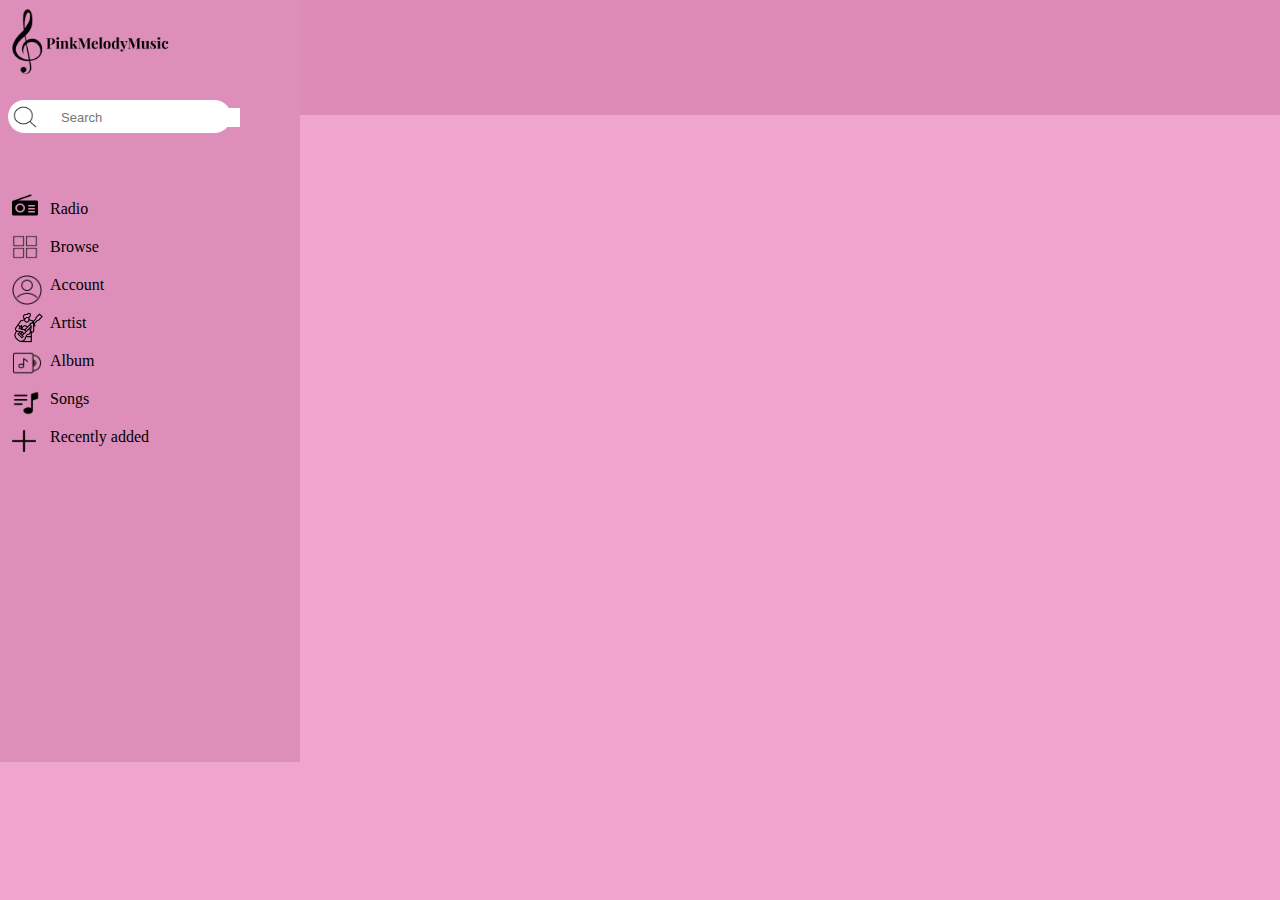
<file: Account.html>
<!DOCTYPE html>
<html lang="en">
<head>
    <meta charset="UTF-8">
    <meta name="viewport" content="width=device-width, initial-scale=1.0"/>
    <title>PinkMelodyMusic</title>
    <link href="style3.css" rel="stylesheet" type="text/css" />
    <link rel="icon" href="logo 3.PNG" type="image/x-icon">
    <link rel="preconnect" href="https://fonts.googleapis.com">
    <link rel="preconnect" href="https://fonts.gstatic.com" crossorigin>
    <link href="https://fonts.googleapis.com/css2?family=Playfair+Display:ital,wght@0,400..900;1,400..900&display=swap" rel="stylesheet">
</head>
<body>
    <nav>
      <div class = "box"></div>
       <div class = "horizontal"></div>
       <div class = "search-box"><input type ="text" name = "search-text" class ="search" placeholder="Search"></div>
       <img src="Component 2.png" alt="logo" class="logo">
       <img src = "radio.png" alt = radio class = "radio">
       <img src = "menu (1).png" alt = browse class = "browse">
       <img src = "search.png" alt = search class = "search-mag"> 
       <img src = "plus.png" alt = plus class = "plus"> 
       <img src = "list.png" alt = songs class = "songs_icon">
       <img src = "music-album.png" alt = album class = "album"> 
       <img src = "user (2).png" alt = album class = "account">
       <img src = "guitar.png" alt = album class = "artist"> 
        <div class="hyperlinks">
            <a href="#">Radio</a>
            <a href="#">Browse</a>
            <a href="Account.html">Account</a>
            <a href="#">Artist</a>
            <a href="#">Album</a>
            <a href="#">Songs</a>
            <a href="#">Recently added</a>
          </div>
        </div>

    </nav>
</file>
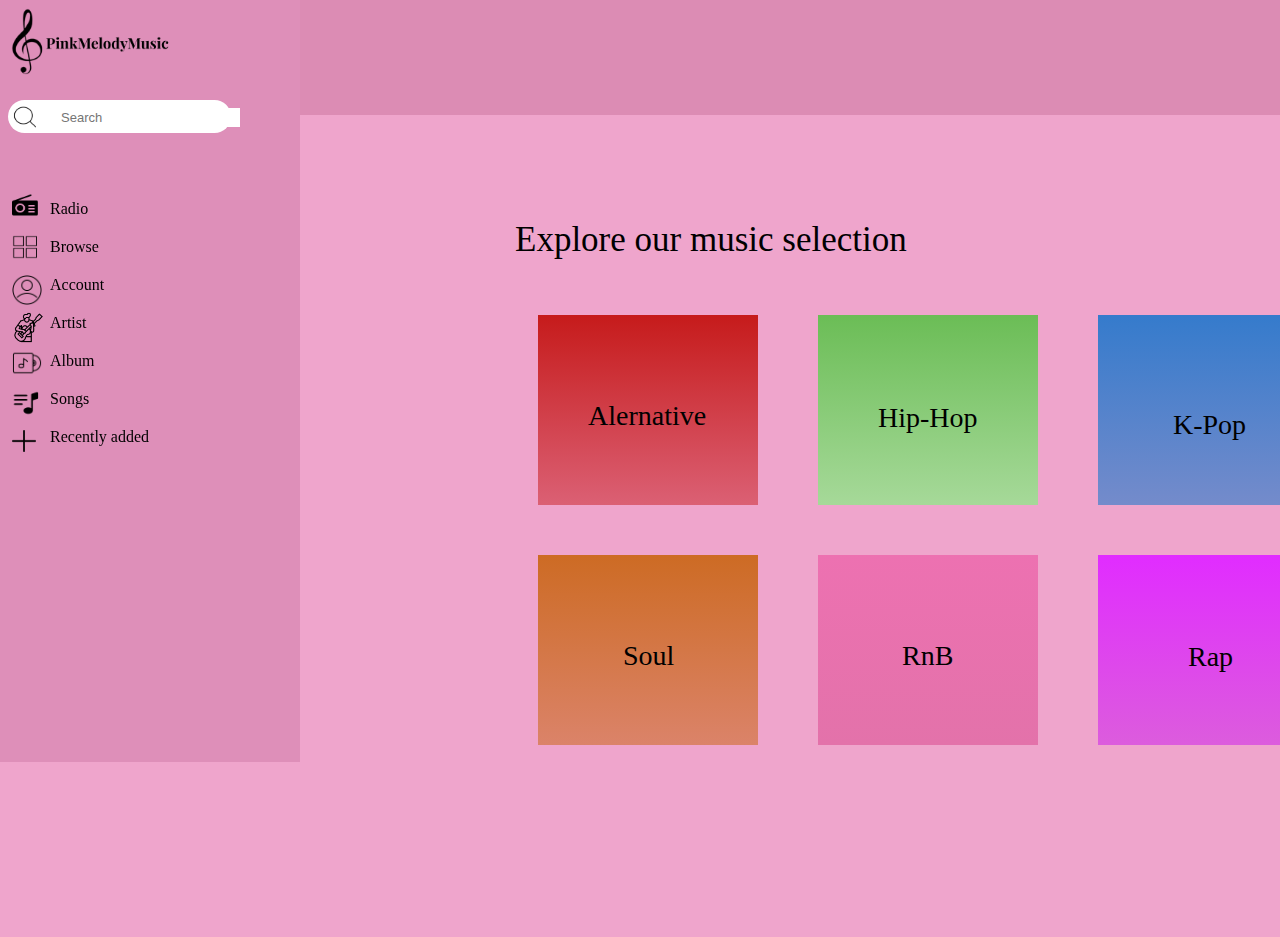
<file: discover.html>
<!DOCTYPE html>
<html lang="en">
<head>
    <meta charset="UTF-8">
    <meta name="viewport" content="width=device-width, initial-scale=1.0"/>
    <title>PinkMelodyMusic</title>
    <link href="style3.css" rel="stylesheet" type="text/css" />
    <link rel="icon" href="logo 3.PNG" type="image/x-icon">
    <link rel="preconnect" href="https://fonts.googleapis.com">
    <link rel="preconnect" href="https://fonts.gstatic.com" crossorigin>
    <link href="https://fonts.googleapis.com/css2?family=Playfair+Display:ital,wght@0,400..900;1,400..900&display=swap" rel="stylesheet">
</head>
<body>
    <nav>
      <div class = "box"></div>
       <div class = "horizontal"></div>
       <div class = "search-box"><input type ="text" name = "search-text" class ="search" placeholder="Search"></div>
       <img src="Component 2.png" alt="logo" class="logo">
       <img src = "radio.png" alt = radio class = "radio">
       <img src = "menu (1).png" alt = browse class = "browse">
       <img src = "search.png" alt = search class = "search-mag"> 
       <img src = "plus.png" alt = plus class = "plus"> 
       <img src = "list.png" alt = songs class = "songs_icon">
       <img src = "music-album.png" alt = album class = "album"> 
       <img src = "user (2).png" alt = album class = "account">
       <img src = "guitar.png" alt = album class = "artist"> 
        <div class="hyperlinks">
            <a href="Account.html">Radio</a>
            <a href="#">Browse</a>
            <a href="#">Account</a>
            <a href="#">Artist</a>
            <a href="#">Album</a>
            <a href="#">Songs</a>
            <a href="#">Recently added</a>
          </div>
        </div>
      
    </nav>

<div class = "slogan">Explore our music selection</div>
  
 <div class = "wrapper"> 
   <div class = "Alernative"></div>
   <div class = "Hip-hop"></div>
   <div class = "K-Pop"></div>
   <div class = "Rap"></div>
   <div class = "RnB"></div>
   <div class = "Soul"></div>
 </div>

<div class = "word-a">Alernative</div>
<div class = "word-h">Hip-Hop</div>
<div class = "word-k">K-Pop</div>
<div class = "word-ra">Rap</div>
<div class = "word-r">RnB</div>
<div class = "word-s">Soul</div>

</body>
</html>
</file>
<file: style3.css>
html {
  height: 80px;
  width: 300px;
  background: #EFA5CC;
}

body {
  overflow: hidden; /* Add this line to prevent overscrolling */
}

.box {
  height:762px;
  width: 300px;
  z-index: 0;
  position: fixed;
  top: 0px;
  left: 0px;
  background: #DE8FB9;
}

.horizontal{
  height:115px;
  width: 1250px;
  z-index: 1;
  position: fixed;
  align-items: center;
  top: 0px;
  left: 300px;
  background: #dc8cb4;
}

.search-box{
  background: #FFFFFF;
  height: 33px;
  width: 223px;
  position: fixed;
  z-index: 2;
  border-radius: 25px;
  top: 100px;  
}

.search{
  outline: none;
  border: 1px solid #ffffff;
  font-size: 13px;
  z-index: 3;
  position: relative;
  top: 8px;
  left: 50px;
}

.logo{
  position: relative;
  top: 5px;
  height: 70px;
  z-index: 2;
  position: fixed;
}

.radio{
  position: fixed;
  z-index: 3;
  height: 24px;
  width: 26px;
  top: 193px;
  left: 12px;
}

.browse{
  position: fixed;
  z-index: 3;
  height: 24px;
  width: 26px;
  top: 235px;
  left: 12px;
}

.search-mag{
  position: fixed;
  z-index: 3;
  height: 24px;
  width: 26px;
  top: 105px;
  left: 12px;
}

.plus{
  position: fixed;
  z-index: 3;
  height: 22px;
  width: 24px;
  top: 430px;
  left: 12px;
}

.songs_icon{
  position: fixed;
  z-index: 3;
  height: 26px;
  width: 28px;
  top: 390px;
  left: 12px;
}

.album{
   position: fixed;
   z-index: 3;
   height: 30px;
   width: 30px;
   top: 348px;
   left: 12px;
  }

.account{
  position: fixed;
  z-index: 3;
  height: 30px;
  width: 30px;
  top: 275px;
  left: 12px;
}

.artist{
  position: fixed;
  z-index: 3;
  height: 35px;
  width: 35px;
  top: 310px;
  left: 12px;
}

.hyperlinks {
  display: flex;
  flex-direction: column;
  z-index: 2;
  position: fixed;
  left: 50px;
  top: 200px;
}

.hyperlinks a {
  margin-bottom: 20px; /* Adding margin between links */
  text-decoration: none; /* Removing underline from links */
  color: black;
}

.slogan{
  position: absolute;
  left: 515px;
  top: 220px;
  font-size: 35px;
  white-space: nowrap;
}

.wrapper {
  margin-left: 530px;
  margin-top: 75px;
  display: grid;
  grid-template-columns: repeat(2 , 3fr);
  grid-template-rows: repeat(2, 3fr);
  grid-column-gap: 60px;
  grid-row-gap: 50px;
  grid-auto-rows: minmax(0px, auto);
}

.Alernative{
  background-image: linear-gradient(#C61B1B, #DB6074);
  height: 190px;
  width: 220px;
  grid-column: 1 ;
  grid-row: 2;
}

.Hip-hop{
  background-image: linear-gradient(#6BBD56, #A6D999);
  width: 220px;
  height: 190px;
  grid-column: 2;
  grid-row: 2;
}

.K-Pop{
  background-image: linear-gradient(#357BCC, #748BCB);
  width: 220px;
  height: 190px;
  grid-column: 3;
  grid-row: 2 ;
}

.Rap{
  background-image: linear-gradient(#CD6B24, #DB8369);
  width: 220px;
  height: 190px;
  grid-column: 1;
  grid-row: 3;
}

.RnB{ 
  background-image: linear-gradient(#ED71B1, #E372AA);
  width: 220px;
  height: 190px;
  grid-column: 2;
  grid-row: 3;
}

.Soul{ 
  background-image: linear-gradient(#E12CFF, #DC5CDD);
  width: 220px;
  height: 190px;
  grid-column: 3;
  grid-row: 3;
}

.word-a{
  z-index: 1;
  position: relative;
  left: 580px;
  top: -345px;
  font-size: 28px;
}

.word-h{
  z-index: 1;
  position: relative;
  left: 870px;
  top: -375px;
  font-size: 28px;
}

.word-k{
  z-index: 1;
  position: relative;
  left: 1165px;
  top: -400px;
  font-size: 28px;
}

.word-ra{
  z-index: 1;
  position: relative;
  left: 1180px;
  top: -200px;
  font-size: 28px;
}

.word-r{
  z-index: 1;
  position: relative;
  left: 894px;
  top: -233px;
  font-size: 28px;
}

.word-s{
  z-index: 1;
  position: relative;
  left: 615px;
  top: -265px;
  font-size: 28px;
}
</file>
